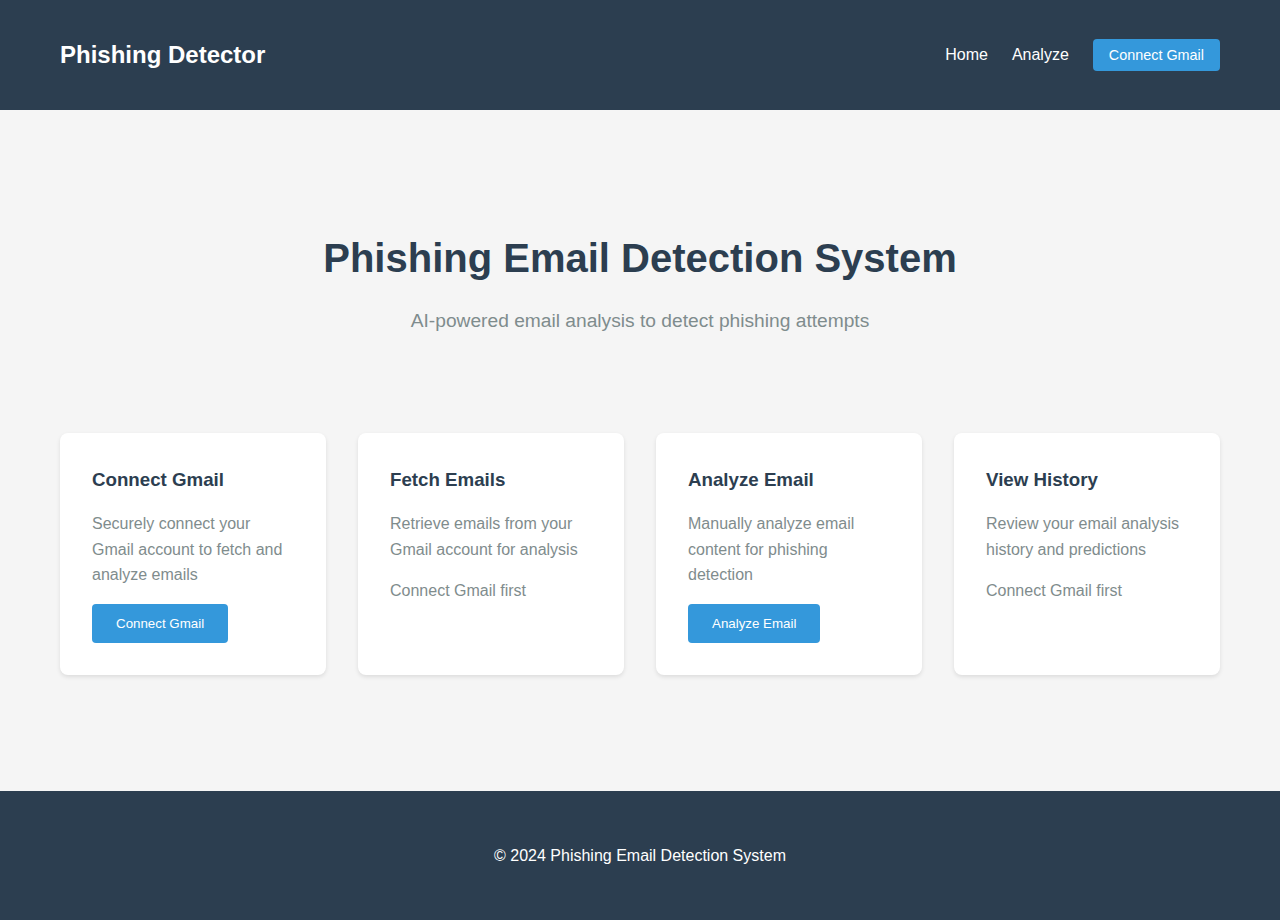
<file: frontend/index.html>
<!DOCTYPE html>
<html lang="en">
<head>
    <meta charset="UTF-8">
    <meta name="viewport" content="width=device-width, initial-scale=1.0">
    <title>Phishing Email Detection System</title>
    <link rel="stylesheet" href="css/style.css">
</head>
<body>
    <nav class="navbar">
        <div class="container">
            <a href="#" data-page="home" class="logo">Phishing Detector</a>
            <div class="nav-links">
                <a href="#" data-page="home">Home</a>
                <a href="#" data-page="analyze">Analyze</a>
                <button class="btn btn-sm" onclick="app.connectGmail()">Connect Gmail</button>
            </div>
        </div>
    </nav>

    <main class="container">
        <div id="messages" class="flash-messages"></div>
        <div id="loading" style="display: none; padding: 1rem; text-align: center;">Loading...</div>
        <div id="app-content">
            <!-- Content will be loaded here by JavaScript -->
        </div>
    </main>

    <footer>
        <div class="container">
            <p>&copy; 2024 Phishing Email Detection System</p>
        </div>
    </footer>

    <script src="js/api.js"></script>
    <script src="js/auth.js"></script>
    <script src="js/app.js"></script>
</body>
</html>
</file>
<file: frontend/css/style.css>
/* Basic CSS styling for the application */
* {
    margin: 0;
    padding: 0;
    box-sizing: border-box;
}

body {
    font-family: -apple-system, BlinkMacSystemFont, 'Segoe UI', Roboto, Oxygen, Ubuntu, Cantarell, sans-serif;
    line-height: 1.6;
    color: #333;
    background-color: #f5f5f5;
}

.container {
    max-width: 1200px;
    margin: 0 auto;
    padding: 20px;
}

/* Navigation */
.navbar {
    background-color: #2c3e50;
    color: white;
    padding: 1rem 0;
    margin-bottom: 2rem;
}

.navbar .container {
    display: flex;
    justify-content: space-between;
    align-items: center;
}

.logo {
    font-size: 1.5rem;
    font-weight: bold;
    color: white;
    text-decoration: none;
}

.nav-links {
    display: flex;
    gap: 1.5rem;
    align-items: center;
}

.nav-links a {
    color: white;
    text-decoration: none;
    transition: opacity 0.3s;
}

.nav-links a:hover {
    opacity: 0.8;
}

.user-email {
    color: #95a5a6;
    font-size: 0.9rem;
}

/* Flash messages */
.flash-messages {
    margin-bottom: 1rem;
}

.flash {
    padding: 1rem;
    border-radius: 4px;
    margin-bottom: 0.5rem;
}

.flash-success {
    background-color: #d4edda;
    color: #155724;
    border: 1px solid #c3e6cb;
}

.flash-error {
    background-color: #f8d7da;
    color: #721c24;
    border: 1px solid #f5c6cb;
}

.flash-warning {
    background-color: #fff3cd;
    color: #856404;
    border: 1px solid #ffeeba;
}

.flash-info {
    background-color: #d1ecf1;
    color: #0c5460;
    border: 1px solid #bee5eb;
}

/* Hero section */
.hero {
    text-align: center;
    padding: 3rem 0;
    margin-bottom: 3rem;
}

.hero h1 {
    font-size: 2.5rem;
    margin-bottom: 1rem;
    color: #2c3e50;
}

.hero p {
    font-size: 1.2rem;
    color: #7f8c8d;
}

/* Features grid */
.features {
    display: grid;
    grid-template-columns: repeat(auto-fit, minmax(250px, 1fr));
    gap: 2rem;
    margin-bottom: 3rem;
}

.feature-card {
    background: white;
    padding: 2rem;
    border-radius: 8px;
    box-shadow: 0 2px 4px rgba(0,0,0,0.1);
}

.feature-card h3 {
    margin-bottom: 1rem;
    color: #2c3e50;
}

.feature-card p {
    margin-bottom: 1rem;
    color: #7f8c8d;
}

/* Buttons */
.btn {
    display: inline-block;
    padding: 0.75rem 1.5rem;
    background-color: #3498db;
    color: white;
    text-decoration: none;
    border-radius: 4px;
    border: none;
    cursor: pointer;
    transition: background-color 0.3s;
}

.btn:hover {
    background-color: #2980b9;
}

.btn-primary {
    background-color: #3498db;
}

.btn-primary:hover {
    background-color: #2980b9;
}

.btn-secondary {
    background-color: #95a5a6;
}

.btn-secondary:hover {
    background-color: #7f8c8d;
}

.btn-sm {
    padding: 0.5rem 1rem;
    font-size: 0.9rem;
}

/* Badges */
.badge {
    display: inline-block;
    padding: 0.25rem 0.75rem;
    border-radius: 12px;
    font-size: 0.85rem;
    font-weight: 500;
}

.badge-success {
    background-color: #27ae60;
    color: white;
}

.badge-danger {
    background-color: #e74c3c;
    color: white;
}

.badge-secondary {
    background-color: #95a5a6;
    color: white;
}

/* Tables */
.email-table, .history-table {
    width: 100%;
    background: white;
    border-collapse: collapse;
    box-shadow: 0 2px 4px rgba(0,0,0,0.1);
    border-radius: 8px;
    overflow: hidden;
}

.email-table thead, .history-table thead {
    background-color: #2c3e50;
    color: white;
}

.email-table th, .email-table td,
.history-table th, .history-table td {
    padding: 1rem;
    text-align: left;
}

.email-table tbody tr, .history-table tbody tr {
    border-bottom: 1px solid #ecf0f1;
}

.email-table tbody tr:hover, .history-table tbody tr:hover {
    background-color: #f8f9fa;
}

/* Email detail */
.email-detail {
    background: white;
    padding: 2rem;
    border-radius: 8px;
    box-shadow: 0 2px 4px rgba(0,0,0,0.1);
}

.email-header {
    margin-bottom: 2rem;
    padding-bottom: 1rem;
    border-bottom: 2px solid #ecf0f1;
}

.email-meta p {
    margin: 0.5rem 0;
    color: #7f8c8d;
}

.email-prediction {
    margin: 2rem 0;
    padding: 1.5rem;
    background-color: #f8f9fa;
    border-radius: 8px;
}

.prediction-result h3 {
    margin-bottom: 1rem;
}

.alert {
    padding: 1rem;
    border-radius: 4px;
    margin-bottom: 1rem;
}

.alert-success {
    background-color: #d4edda;
    color: #155724;
    border: 1px solid #c3e6cb;
}

.alert-danger {
    background-color: #f8d7da;
    color: #721c24;
    border: 1px solid #f5c6cb;
}

.email-body {
    margin: 2rem 0;
}

.email-content {
    background-color: #f8f9fa;
    padding: 1rem;
    border-radius: 4px;
    max-height: 500px;
    overflow-y: auto;
}

.email-content pre {
    white-space: pre-wrap;
    word-wrap: break-word;
    font-family: inherit;
}

/* Forms */
.analyze-form {
    background: white;
    padding: 2rem;
    border-radius: 8px;
    box-shadow: 0 2px 4px rgba(0,0,0,0.1);
    margin-bottom: 2rem;
}

.form-group {
    margin-bottom: 1.5rem;
}

.form-group label {
    display: block;
    margin-bottom: 0.5rem;
    font-weight: 500;
    color: #2c3e50;
}

.form-control {
    width: 100%;
    padding: 0.75rem;
    border: 1px solid #ddd;
    border-radius: 4px;
    font-family: inherit;
    font-size: 1rem;
}

.form-control:focus {
    outline: none;
    border-color: #3498db;
    box-shadow: 0 0 0 3px rgba(52, 152, 219, 0.1);
}

.analysis-result {
    background: white;
    padding: 2rem;
    border-radius: 8px;
    box-shadow: 0 2px 4px rgba(0,0,0,0.1);
}

/* Text utilities */
.text-muted {
    color: #7f8c8d;
}

/* Footer */
footer {
    background-color: #2c3e50;
    color: white;
    text-align: center;
    padding: 2rem 0;
    margin-top: 3rem;
}

/* Email Management */
.email-management {
    background: white;
    padding: 2rem;
    border-radius: 8px;
    box-shadow: 0 2px 4px rgba(0,0,0,0.1);
}

.email-management-header {
    display: flex;
    justify-content: space-between;
    align-items: center;
    margin-bottom: 2rem;
    padding-bottom: 1rem;
    border-bottom: 2px solid #ecf0f1;
}

.email-management-header h1 {
    margin: 0;
    color: #2c3e50;
}

.header-actions {
    display: flex;
    gap: 1rem;
}

.bulk-action-bar {
    display: flex;
    justify-content: space-between;
    align-items: center;
    padding: 1rem;
    background-color: #3498db;
    color: white;
    border-radius: 4px;
    margin-bottom: 1rem;
}

.bulk-action-info {
    font-weight: 500;
}

.bulk-action-buttons {
    display: flex;
    gap: 0.5rem;
}

.email-management-table {
    width: 100%;
    background: white;
    border-collapse: collapse;
    box-shadow: 0 2px 4px rgba(0,0,0,0.1);
    border-radius: 8px;
    overflow: hidden;
}

.email-management-table thead {
    background-color: #2c3e50;
    color: white;
}

.email-management-table th,
.email-management-table td {
    padding: 1rem;
    text-align: left;
}

.email-management-table tbody tr {
    border-bottom: 1px solid #ecf0f1;
}

.email-management-table tbody tr:hover {
    background-color: #f8f9fa;
}

.email-management-table tbody tr.selected {
    background-color: #e3f2fd;
}

.email-checkbox {
    cursor: pointer;
}

/* Analytics Dashboard */
.analytics-dashboard {
    background: white;
    padding: 2rem;
    border-radius: 8px;
    box-shadow: 0 2px 4px rgba(0,0,0,0.1);
    margin-bottom: 2rem;
}

.analytics-dashboard h2 {
    margin-bottom: 1.5rem;
    color: #2c3e50;
}

.analytics-grid {
    display: grid;
    grid-template-columns: repeat(auto-fit, minmax(200px, 1fr));
    gap: 1.5rem;
    margin-bottom: 2rem;
}

.analytics-card {
    background: #f8f9fa;
    padding: 1.5rem;
    border-radius: 8px;
    text-align: center;
}

.analytics-card.full-width {
    grid-column: 1 / -1;
}

.analytics-card h3 {
    margin: 0 0 1rem 0;
    font-size: 0.9rem;
    color: #7f8c8d;
    text-transform: uppercase;
    letter-spacing: 0.5px;
}

.analytics-value {
    font-size: 2rem;
    font-weight: bold;
    margin: 0.5rem 0;
    color: #2c3e50;
}

.analytics-value.phishing {
    color: #e74c3c;
}

.analytics-value.benign {
    color: #27ae60;
}

.analytics-percentage {
    font-size: 1.2rem;
    color: #7f8c8d;
    margin: 0.5rem 0 0 0;
}

.analytics-visualization {
    margin-top: 2rem;
    padding-top: 2rem;
    border-top: 2px solid #ecf0f1;
}

.analytics-visualization h3 {
    margin-bottom: 1rem;
    color: #2c3e50;
}

.breakdown-bar {
    display: flex;
    height: 40px;
    border-radius: 4px;
    overflow: hidden;
    box-shadow: 0 2px 4px rgba(0,0,0,0.1);
}

.breakdown-segment {
    display: flex;
    align-items: center;
    justify-content: center;
    color: white;
    font-weight: 500;
    font-size: 0.9rem;
    transition: width 0.3s ease;
}

.breakdown-segment.phishing {
    background-color: #e74c3c;
}

.breakdown-segment.benign {
    background-color: #27ae60;
}

.breakdown-segment span {
    padding: 0 0.5rem;
    white-space: nowrap;
}

/* Bulk Analysis Progress */
.bulk-analysis-progress {
    background: white;
    padding: 1.5rem;
    border-radius: 8px;
    box-shadow: 0 2px 4px rgba(0,0,0,0.1);
    margin-bottom: 1rem;
}

.progress-bar {
    width: 100%;
    height: 24px;
    background-color: #ecf0f1;
    border-radius: 12px;
    overflow: hidden;
    margin-bottom: 0.5rem;
}

.progress-fill {
    height: 100%;
    background-color: #3498db;
    transition: width 0.3s ease;
    display: flex;
    align-items: center;
    justify-content: center;
    color: white;
    font-size: 0.8rem;
    font-weight: 500;
}

.bulk-analysis-progress p {
    margin: 0;
    text-align: center;
    color: #7f8c8d;
}

/* Responsive */
@media (max-width: 768px) {
    .navbar .container {
        flex-direction: column;
        gap: 1rem;
    }

    .nav-links {
        flex-wrap: wrap;
        justify-content: center;
    }

    .features {
        grid-template-columns: 1fr;
    }

    .email-table, .history-table {
        font-size: 0.9rem;
    }

    .email-table th, .email-table td,
    .history-table th, .history-table td {
        padding: 0.5rem;
    }

    .email-management-header {
        flex-direction: column;
        align-items: flex-start;
        gap: 1rem;
    }

    .bulk-action-bar {
        flex-direction: column;
        gap: 1rem;
        align-items: stretch;
    }

    .bulk-action-buttons {
        flex-direction: column;
    }

    .analytics-grid {
        grid-template-columns: 1fr;
    }

    .email-management-table {
        font-size: 0.85rem;
    }

    .email-management-table th,
    .email-management-table td {
        padding: 0.5rem;
    }
}
</file>
